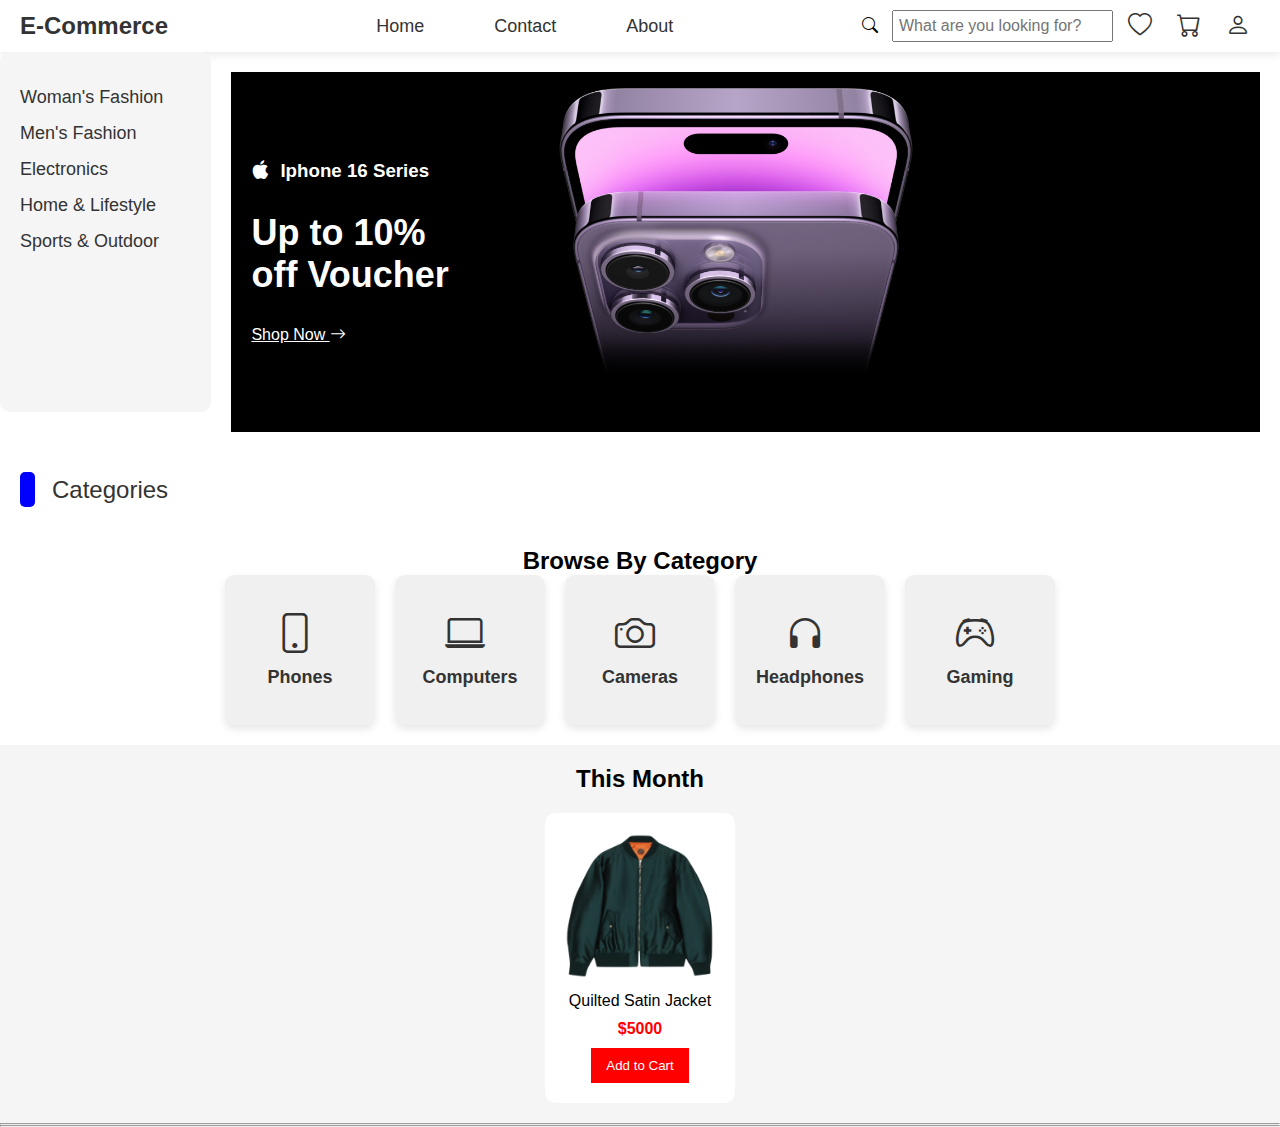
<file: index.html>
<!DOCTYPE html>
<html lang="en">

<head>
    <meta charset="UTF-8">
    <meta name="viewport" content="width=device-width, initial-scale=1.0">
    <title>E-Commerce Page</title>
    <link rel="stylesheet" href="style.css">
    <!-- Bootstrap Icons CDN -->
    <link href="https://cdn.jsdelivr.net/npm/bootstrap-icons/font/bootstrap-icons.css" rel="stylesheet">
</head>

<body>
    <header>
        <div class="navbar">
            <h1>E-Commerce</h1>
            <nav>
                <ul>
                    <li><a href="index.html">Home</a></li>
                    <li><a href="contact.html">Contact</a></li>
                    <li><a href="about.html">About</a></li>
                </ul>
            </nav>
            <div class="search-cart">
                <div>
                    <i class="bi bi-search"></i>
                    <input type="text" placeholder="What are you looking for?">
                </div>

                <div class="icons">
                    <!-- Love icon -->
                    <a href="whislist.html"><i class="bi bi-heart"></i></a>
                    <!-- Cart icon -->
                    <a href="cart.html"><i class="bi bi-cart"></i></a>
                    <!-- Profile icon -->
                    <a href="#"><i class="bi bi-person"></i></a>
                </div>
            </div>
        </div>
    </header>

    <div class="main-content">
        <!-- Sidebar -->
        <aside class="sidebar">
            <ul>
                <li><a href="#">Woman's Fashion</a></li>
                <li><a href="#">Men's Fashion</a></li>
                <li><a href="#">Electronics</a></li>
                <li><a href="#">Home & Lifestyle</a></li>
                <li><a href="#">Sports & Outdoor</a></li>
            </ul>
        </aside>

        <!-- Banner Section -->
        <section class="banner">
            <img class="iphone-img" src="iphone.png" alt="Banner Image" id="iphone-banner">
            <div class="banner-text">
                <h3 class="apple"><i class="bi bi-apple"></i>Iphone 16 Series</h3>
                <h1 class="h1-img">Up to 10% <br>off Voucher</h1>
                <a href="" class="shop-link">Shop Now <i class="bi bi-arrow-right"></i></a>
                <!-- Menambahkan ikon panah -->
            </div>
        </section>
    </div>

    <div class="container">
        <div class="rectangle"></div>
        <div class="categories-text">Categories</div>
    </div>
    <section class="categories">
        <h2>Browse By Category</h2>
        <div class="category-list">
            <div class="category-card">
                <i class="bi bi-phone" style="font-size: 2.5rem;"></i>
                <h3>Phones</h3>
            </div>
            <div class="category-card">
                <i class="bi bi-laptop" style="font-size: 2.5rem;"></i>
                <h3>Computers</h3>
            </div>
            <div class="category-card">
                <i class="bi bi-camera" style="font-size: 2.5rem;"></i>
                <h3>Cameras</h3>
            </div>
            <div class="category-card">
                <i class="bi bi-headphones" style="font-size: 2.5rem;"></i>
                <h3>Headphones</h3>
            </div>
            <div class="category-card">
                <i class="bi bi-controller" style="font-size: 2.5rem;"></i>
                <h3>Gaming</h3>
            </div>
        </div>
    </section>
    
    

    <section class="best-selling">
        <h2>This Month</h2>
        <div class="product-list">
            <div class="product-item">
                <img src="jacket.png" alt="Product" id="jacket-image">
                <p>Quilted Satin Jacket</p>
                <p class="price">$5000</p>
                <button>Add to Cart</button>
            </div>
            <!-- Add more products as needed -->
        </div>
    </section>
    <hr><hr>

    <script src="script.js"></script>
</body>

</html>
</file>
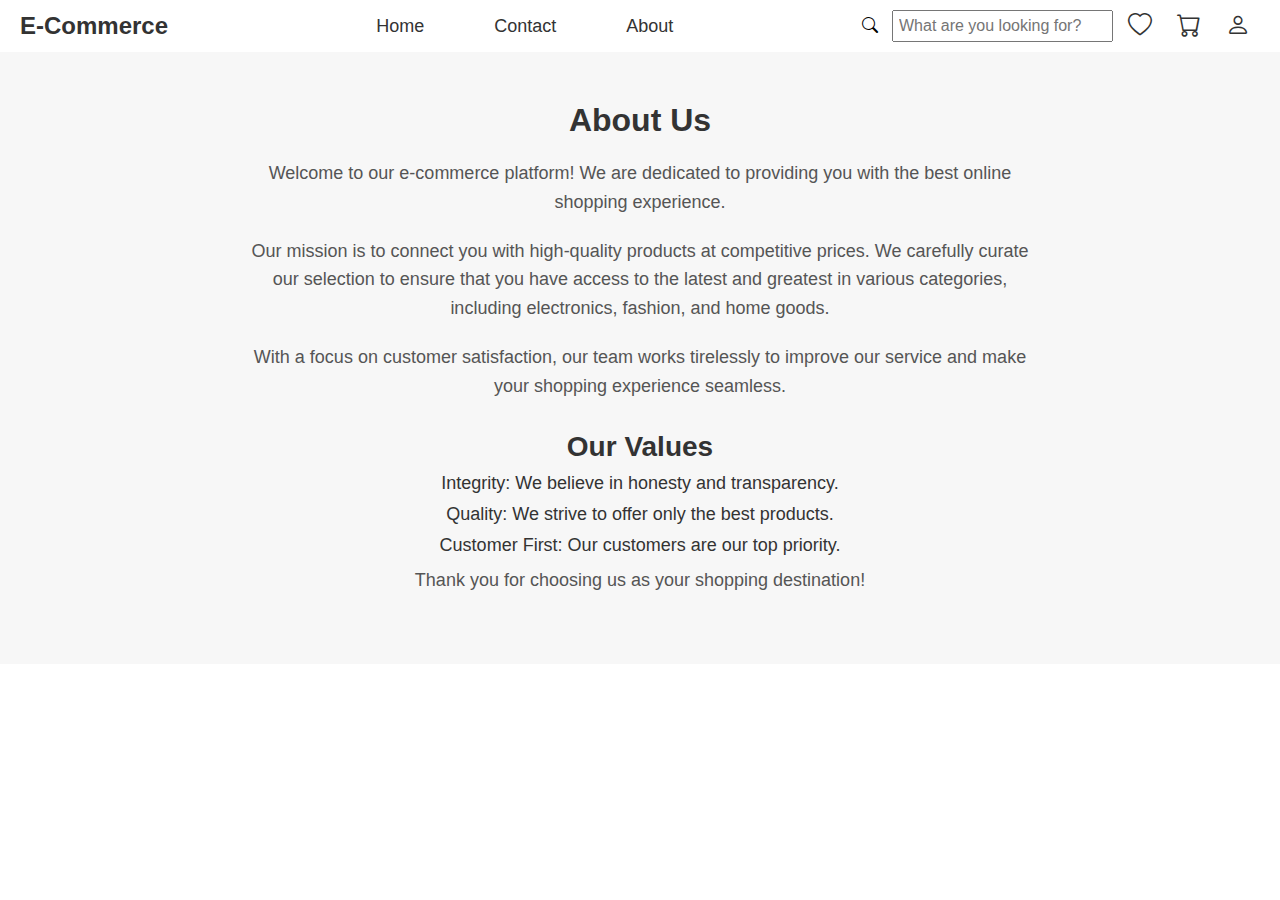
<file: about.html>
<!DOCTYPE html>
<html lang="en">

<head>
    <meta charset="UTF-8">
    <meta name="viewport" content="width=device-width, initial-scale=1.0">
    <title>E-Commerce Page</title>
    <link rel="stylesheet" href="style.css">
    <!-- Bootstrap Icons CDN -->
    <link href="https://cdn.jsdelivr.net/npm/bootstrap-icons/font/bootstrap-icons.css" rel="stylesheet">
</head>

<body>

    <!-- Header -->
    <header>
        <div class="navbar">
            <h1>E-Commerce</h1>
            <nav>
                <ul>
                    <li><a href="index.html">Home</a></li>
                    <li><a href="contact.html">Contact</a></li>
                    <li><a href="about.html">About</a></li>
                    
                </ul>
            </nav>
            <div class="search-cart">
                <div>
                    <i class="bi bi-search"></i>
                    <input type="text" placeholder="What are you looking for?">
                </div>
                <div class="icons">
                    <a href="whislist.html"><i class="bi bi-heart"></i></a>
                    <a href="cart.html"><i class="bi bi-cart"></i></a>
                    <a href="#"><i class="bi bi-person"></i></a>
                </div>
            </div>
        </div>
    </header>

    <!-- About Section -->
    <section class="about">
        <div class="about-container">
            <h2>About Us</h2>
            <p>Welcome to our e-commerce platform! We are dedicated to providing you with the best online shopping
                experience.</p>
            <p>Our mission is to connect you with high-quality products at competitive prices. We carefully curate our
                selection to ensure that you have access to the latest and greatest in various categories, including
                electronics, fashion, and home goods.</p>
            <p>With a focus on customer satisfaction, our team works tirelessly to improve our service and make your
                shopping experience seamless.</p>
            <h3>Our Values</h3>
            <ul>
                <li>Integrity: We believe in honesty and transparency.</li>
                <li>Quality: We strive to offer only the best products.</li>
                <li>Customer First: Our customers are our top priority.</li>
            </ul>
            <p>Thank you for choosing us as your shopping destination!</p>
        </div>
    </section>

</body>

</html>
</file>
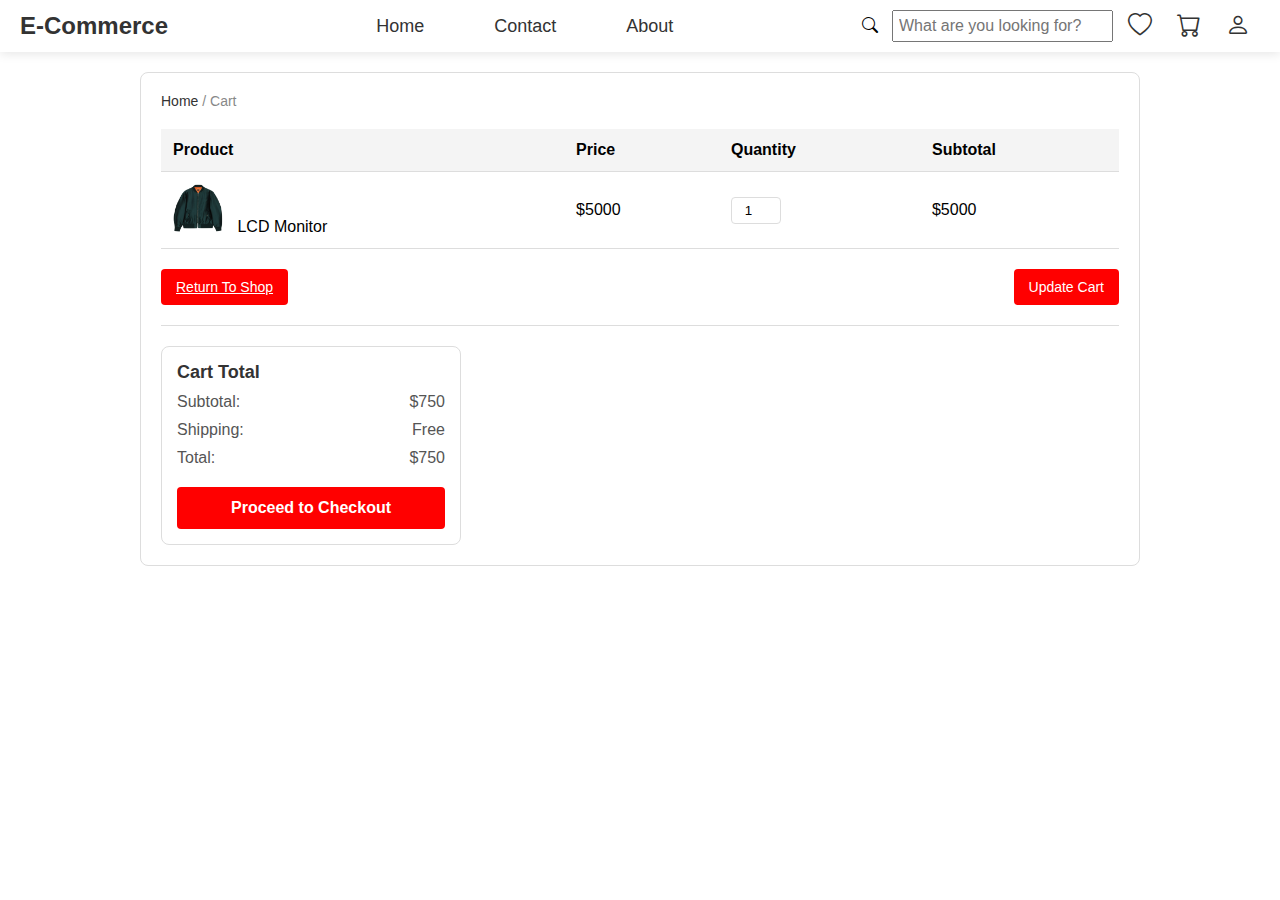
<file: cart.html>
<!DOCTYPE html>
<html lang="en">

<head>
    <meta charset="UTF-8">
    <meta name="viewport" content="width=device-width, initial-scale=1.0">
    <title>E-Commerce Page</title>
    <link rel="stylesheet" href="style.css">
    <!-- Bootstrap Icons CDN -->
    <link href="https://cdn.jsdelivr.net/npm/bootstrap-icons/font/bootstrap-icons.css" rel="stylesheet">
</head>

<body>
    <header>
        <div class="navbar">
            <h1>E-Commerce</h1>
            <nav>
                <ul>
                    <li><a href="index.html">Home</a></li>
                    <li><a href="contact.html">Contact</a></li>
                    <li><a href="about.html">About</a></li>
                </ul>
            </nav>
            <div class="search-cart">
                <div>
                    <i class="bi bi-search"></i>
                    <input type="text" placeholder="What are you looking for?">
                </div>

                <div class="icons">
                    <!-- Love icon -->
                    <a href="whislist.html"><i class="bi bi-heart"></i></a>
                    <!-- Cart icon -->
                    <a href="#"><i class="bi bi-cart"></i></a>
                    <!-- Profile icon -->
                    <a href="#"><i class="bi bi-person"></i></a>
                </div>
            </div>
        </div>
    </header>

    <div class="cart-container">
        <div class="breadcrumb">
            <a href="#">Home</a> / <span>Cart</span>
        </div>

        <table class="cart-table">
            <thead>
                <tr>
                    <th>Product</th>
                    <th>Price</th>
                    <th>Quantity</th>
                    <th>Subtotal</th>
                </tr>
            </thead>
            <tbody>
                <tr>
                    <td><img src="jacket.png" alt="LCD Monitor" class="product-img"> LCD Monitor</td>
                    <td>$5000</td>
                    <td><input type="number" value="1" min="1" class="quantity-input"></td>
                    <td>$5000</td>
                </tr>
            </tbody>
        </table>

        <div class="cart-actions">
            <a href="index.html" class="btn-return">Return To Shop</a>
            <button class="btn-update">Update Cart</button>
        </div>

        <div class="cart-summary">
            <div class="total-section">
                <h3>Cart Total</h3>
                <p>Subtotal: <span>$750</span></p>
                <p>Shipping: <span>Free</span></p>
                <p>Total: <span>$750</span></p>
                <button class="btn-checkout">Proceed to Checkout</button>
            </div>
        </div>
    </div>


    <script src="script.js"></script>
</body>

</html>
</file>
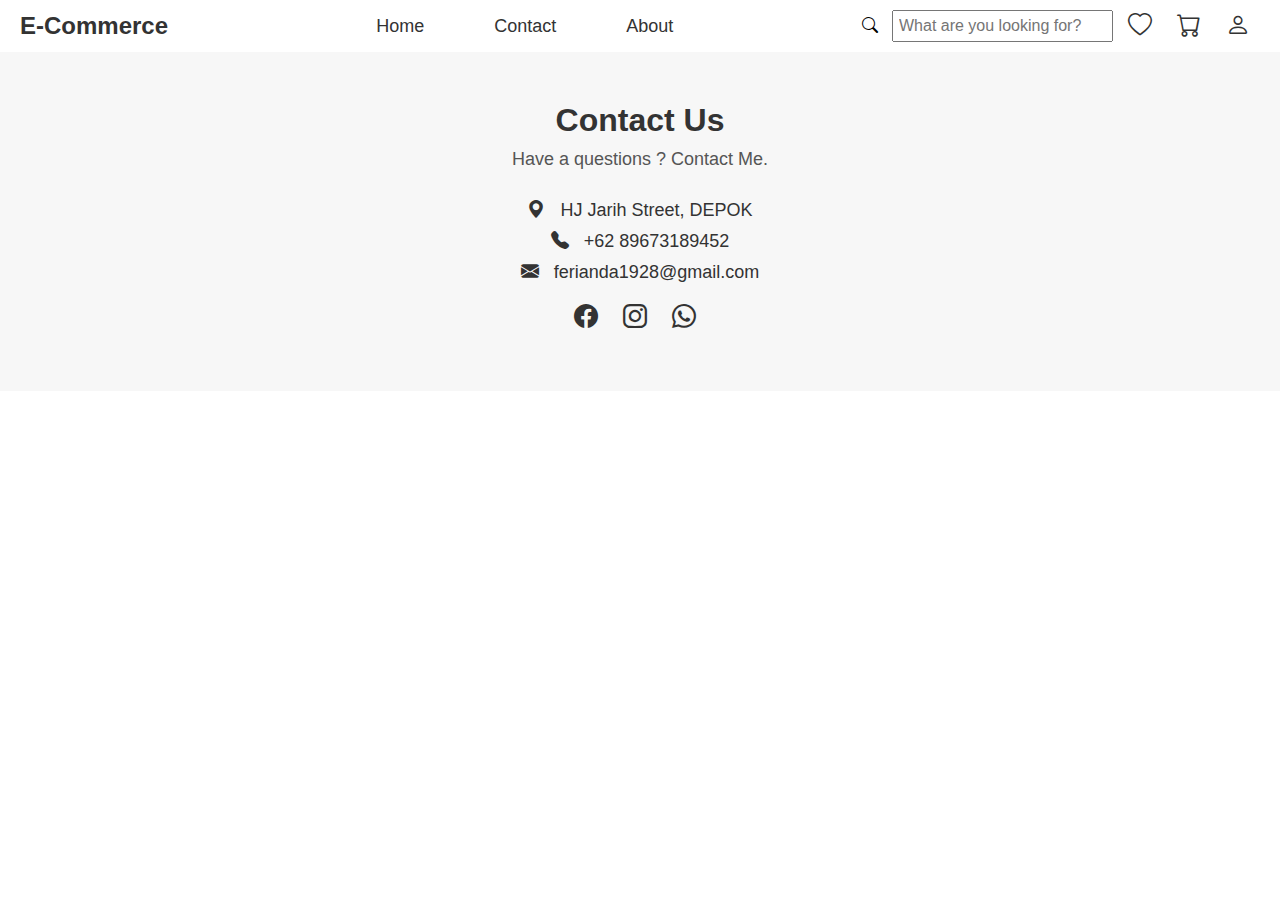
<file: contact.html>
<!DOCTYPE html>
<html lang="en">
    <head>
        <meta charset="UTF-8">
        <meta name="viewport" content="width=device-width, initial-scale=1.0">
        <title>Contact</title>
        <link rel="stylesheet" href="style.css">
        <!-- Bootstrap Icons CDN -->
        <link href="https://cdn.jsdelivr.net/npm/bootstrap-icons/font/bootstrap-icons.css" rel="stylesheet">
    </head>
<body>

    <!-- Header -->
    <header>
        <div class="navbar">
            <h1>E-Commerce</h1>
            <nav>
                <ul>
                    <li><a href="index.html">Home</a></li>
                    <li><a href="contact.html">Contact</a></li>
                    <li><a href="about.html">About</a></li>
                    
                </ul>
            </nav>
            <div class="search-cart">
                <div>
                    <i class="bi bi-search"></i>
                    <input type="text" placeholder="What are you looking for?">
                </div>
                <div class="icons">
                    <a href="whislist.html"><i class="bi bi-heart"></i></a>
                    <a href="cart.html"><i class="bi bi-cart"></i></a>
                    <a href="#"><i class="bi bi-person"></i></a>
                </div>
            </div>
        </div>
    </header>

    <!-- Contact Section -->
    <section class="contact">
        <div class="contact-container">
            <h2>Contact Us</h2>
            <p>Have a questions ? Contact Me.</p>

            <div class="contact-content">
                <div class="contact-info">
                    <p><i class="bi bi-geo-alt-fill"></i> HJ Jarih Street, DEPOK</p>
                    <p><i class="bi bi-telephone-fill"></i> +62 89673189452</p>
                    <p><i class="bi bi-envelope-fill"></i> <a href="mailto:info@example.com">ferianda1928@gmail.com</a></p>
                    <div class="social-icons">
                        <a href="#"><i class="bi bi-facebook"></i></a>
                        <a href="#"><i class="bi bi-instagram"></i></a>
                        <a href="#"><i class="bi bi-whatsapp"></i></a>
                    </div>
                </div>
                
            </div>
        </div>
    </section>

</body>
</html>
</file>
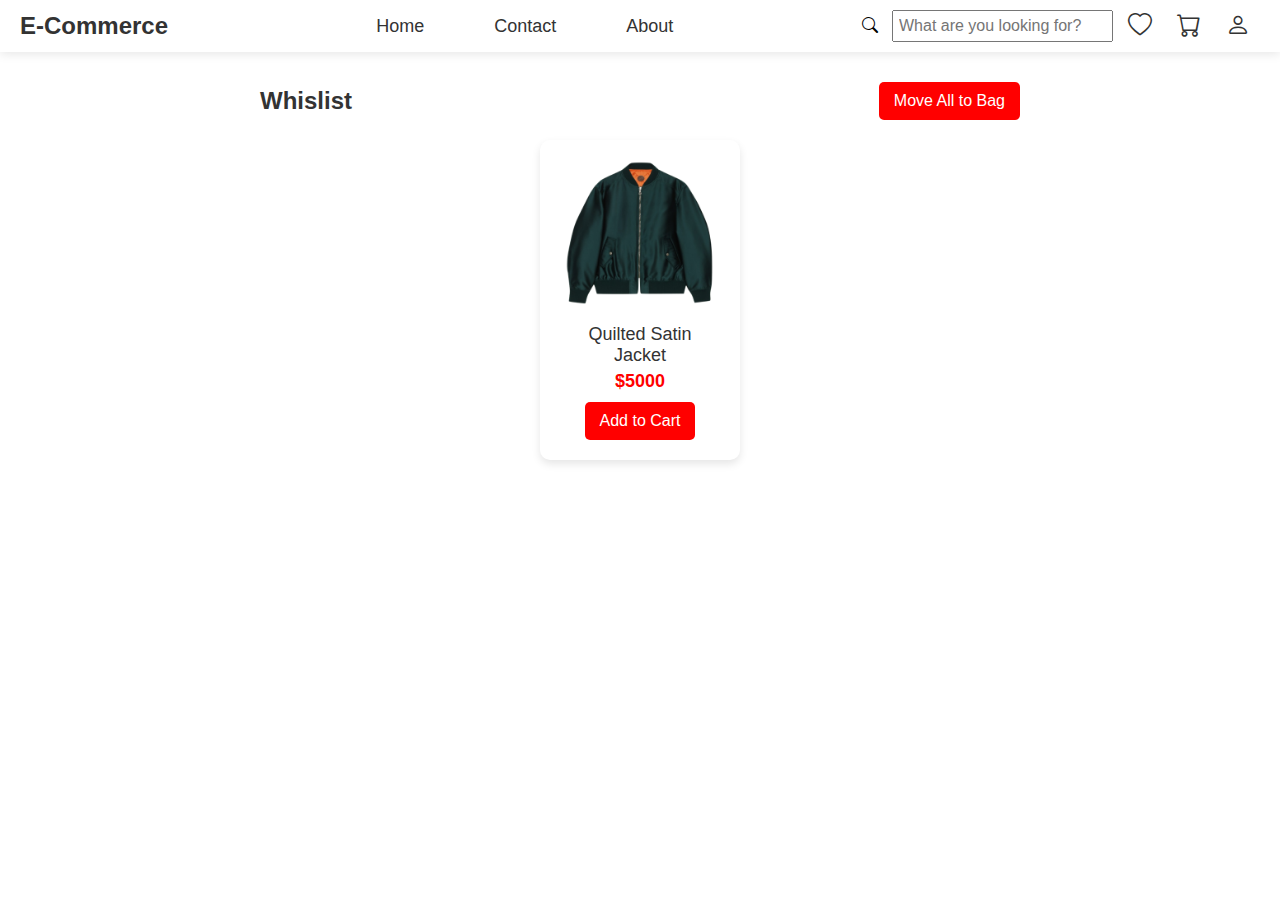
<file: whislist.html>
<!DOCTYPE html>
<html lang="en">

<head>
    <meta charset="UTF-8">
    <meta name="viewport" content="width=device-width, initial-scale=1.0">
    <title>E-Commerce Page</title>
    <link rel="stylesheet" href="style.css">
    <!-- Bootstrap Icons CDN -->
    <link href="https://cdn.jsdelivr.net/npm/bootstrap-icons/font/bootstrap-icons.css" rel="stylesheet">
</head>

<body>
    <header>
        <div class="navbar">
            <h1>E-Commerce</h1>
            <nav>
                <ul>
                    <li><a href="index.html">Home</a></li>
                    <li><a href="contact.html">Contact</a></li>
                    <li><a href="about.html">About</a></li>
                </ul>
            </nav>
            <div class="search-cart">
                <div>
                    <i class="bi bi-search"></i>
                    <input type="text" placeholder="What are you looking for?">
                </div>

                <div class="icons">
                    <!-- Love icon -->
                    <a href="whislist.html"><i class="bi bi-heart"></i></a>
                    <!-- Cart icon -->
                    <a href="#"><i class="bi bi-cart"></i></a>
                    <!-- Profile icon -->
                    <a href="#"><i class="bi bi-person"></i></a>
                </div>
            </div>
        </div>
    </header>

    <div class="whislist-selling">
        <div class="whislist-header">
            <h2>Whislist</h2>
            <button class="move-to-bag">Move All to Bag</button>
        </div>
        
        <div class="whislist">
            <div class="whislist-item">
                <img src="jacket.png" alt="Product" id="jacket-image">
                <p>Quilted Satin Jacket</p>
                <p class="price">$5000</p>
                <button>Add to Cart</button>
            </div>
            
        </div>
    </div>
    
</body>
</html>
</file>
<file: style.css>
/* Basic reset */
* {
    margin: 0;
    padding: 0;
    box-sizing: border-box;
}

body {
    font-family: Arial, sans-serif;
}

header {
    background-color: #fff; 
    
}

/* CSS untuk header */
.navbar {
    display: flex;
    justify-content: space-between;
    align-items: center;
    padding: 10px 20px;
    background-color: #fff;
    box-shadow: 0 2px 10px rgba(0, 0, 0, 0.1);
}

.navbar h1 {
    font-size: 24px;
    color: #333;
}

.navbar nav ul {
    list-style: none;
    display: flex;
    gap: 50px;
    margin: 0;
    padding: 0;
}

.navbar nav ul li {
    margin-left: 20px;
}

.navbar nav ul li a {
    text-decoration: none;
    color: #333;
    font-size: 18px;
}

.search-cart {
    display: flex;
    align-items: center;
}

.search-cart input {
    padding: 5px;
    font-size: 16px;
    margin-right: 15px;
}

.icons {
    display: flex;
    gap: 15px;
}

.icons a {
    font-size: 24px;
    color: #333;
    text-decoration: none;
}

.icons a:hover {
    color: red;
}


/* Sidebar styling */
.main-content {
    display: flex;
    gap: 20px;
    padding-right: 20px;
}

.sidebar {
    width: 250px;
    background-color: #f5f5f5;
    padding: 20px;
    border-radius: 10px;
    height: 360px;
}

.sidebar ul {
    list-style-type: none;
}

.sidebar ul li {
    margin: 15px 0;
}

.sidebar ul li a {
    text-decoration: none;
    color: #333;
    font-size: 18px;
    display: block;
}

/* Banner styling */
.banner {
    position: relative;
    width: 100%;
    height: 360px; /* Set banner height equal to sidebar */
    margin: 20px 0;
    background-color: #000; /* Background for contrast */
    display: flex;
    justify-content: flex-end; /* Align content to the left */
    align-items: center;
    
    
}

.banner img {
    max-height: 100%; /* Adjust image height to fit banner */
    max-width: 100%;  /* Ensure image doesn't overflow horizontally */
    object-fit: contain; /* Contain the image within the banner */
    margin-right: 20px; 
}

.banner-text {
    position: absolute;
    top: 50%;
    left: 20px;
    transform: translateY(-50%);
    color: #fff;
}

.banner-text h1 {
    font-size: 36px;
    margin-bottom: 10px;
}

.apple {
    padding-bottom: 30px;
}

.bi {
    padding-right: 10px;
}

.h1-img{
    padding-bottom: 20px;
}

.shop-link{
    padding-bottom: 30px;
    color: #fff;
}

.container {
    display: flex; /* Mengatur tata letak flex */
    align-items: center; /* Menyelaraskan secara vertikal */
    margin: 20px; /* Jarak luar */
}
.rectangle {
    width: 15px; /* Lebar persegi panjang */
    height: 35px; /* Tinggi persegi panjang */
    background-color: blue; /* Warna latar persegi panjang */
    margin-right: 10px; /* Jarak antara persegi panjang dan teks */
    border-radius: 5px; /* Sudut membulat */
}

.categories-text {
    font-size: 24px; /* Ukuran font */
    color: #333; /* Warna teks */
    padding-left: 7px;
}

.categories {
    text-align: center;
    padding: 20px;
}

.category-list {
    display: flex;
    flex-wrap: wrap;
    gap: 20px;
    justify-content: center;
}

.category-card {
    width: 150px;
    height: 150px;
    display: flex;
    flex-direction: column;
    align-items: center;
    justify-content: center;
    background-color: #f0f0f0;
    border-radius: 10px;
    box-shadow: 0 4px 8px rgba(0, 0, 0, 0.1);
    transition: transform 0.3s, background-color 0.3s;
    cursor: pointer;
    color: #333;
    text-align: center;
}

.category-card i {
    color: #333;
    margin-bottom: 10px; /* Jarak antara ikon dan teks */
}

.category-card h3 {
    font-size: 18px;
    font-weight: bold;
    margin: 0;
}

.category-card:hover {
    transform: translateY(-5px);
    background-color: red;
    box-shadow: 0 6px 12px rgba(0, 0, 0, 0.15);
}

.category-card:hover i {
    color: #fff; /* Mengubah warna ikon agar kontras dengan latar belakang merah */
}

.category-card:hover h3 {
    color: #fff; /* Mengubah warna teks agar kontras dengan latar belakang merah */
}


.best-selling {
    padding: 20px;
    background-color: #f5f5f5;
}

.best-selling h2 {
    font-size: 24px;
    text-align: center;
    margin-bottom: 20px;
}

.product-list {
    display: flex;
    justify-content: center;
    gap: 30px;
}

.product-item {
    background-color: #fff;
    padding: 20px;
    text-align: center;
    border-radius: 10px;
}

.product-item img {
    width: 150px;
    height: auto;
}

.product-item p {
    margin: 10px 0;
}

.price {
    font-weight: bold;
    color: #f00;
}

button {
    padding: 10px 15px;
    background-color: red;
    color: white;
    border: none;
    cursor: pointer;
}

button:hover {
    background-color: darkred;
}

/* Banner image */
#iphone-banner {
    width: 100%;
    height: auto;
}

/* Product image */
#jacket-image {
    width: 150px;
    height: auto;
}

/* Contact Section Styles */
.contact {
    padding: 50px 20px;
    text-align: center;
    background-color: #f7f7f7;
}

.contact-container {
    max-width: 1000px;
    margin: 0 auto;
}

.contact h2 {
    font-size: 32px;
    margin-bottom: 10px;
    color: #333;
}

.contact p {
    font-size: 18px;
    color: #555;
    margin-bottom: 20px;
}

.contact-content {
    display: flex;
    flex-wrap: wrap;
    gap: 30px;
    justify-content: center;
}

.contact-info {
    max-width: 400px;
    text-align: center;
}

.contact-info p, .contact-info a {
    margin: 10px 0;
    color: #333;
    font-size: 18px;
}

.contact-info a {
    text-decoration: none;
    color: #333;
}

.social-icons {
    display: flex;
    justify-content: center;
    gap: 15px;
    margin-top: 10px;
}

.social-icons a {
    font-size: 24px;
    color: #333;
    transition: color 0.3s;
}

.social-icons a:hover {
    color: #007bff;
}

/* Contact Form Styles */
.contact-form {
    max-width: 500px;
    width: 100%;
    padding: 20px;
    background-color: #fff;
    box-shadow: 0 4px 8px rgba(0, 0, 0, 0.1);
    border-radius: 10px;
}

.contact-form label {
    display: block;
    font-weight: bold;
    margin-bottom: 5px;
    color: #333;
}

.contact-form input, .contact-form textarea {
    width: 100%;
    padding: 10px;
    margin-bottom: 15px;
    border: 1px solid #ccc;
    border-radius: 5px;
    font-size: 16px;
}

.contact-form textarea {
    resize: vertical;
}

.contact-form button {
    width: 100%;
    padding: 10px;
    font-size: 18px;
    font-weight: bold;
    color: #fff;
    background-color: #333;
    border: none;
    border-radius: 5px;
    cursor: pointer;
    transition: background-color 0.3s;
}

.contact-form button:hover {
    background-color: #555;
}

/* About Section Styles */
.about {
    padding: 50px 20px;
    background-color: #f7f7f7;
    text-align: center;
}

.about-container {
    max-width: 800px;
    margin: 0 auto;
}

.about h2 {
    font-size: 32px;
    margin-bottom: 20px;
    color: #333;
}

.about p {
    font-size: 18px;
    color: #555;
    line-height: 1.6;
    margin-bottom: 20px;
}

.about h3 {
    font-size: 28px;
    margin: 30px 0 10px;
    color: #333;
}

.about ul {
    list-style-type: none;
    padding: 0;
    margin: 0 auto;
    max-width: 600px;
}

.about ul li {
    font-size: 18px;
    color: #333;
    margin: 10px 0;
}

/**** Wishlist Section Styles ****/

.whislist-selling {
    padding: 30px 20px;
    max-width: 800px;
    margin: 0 auto;
}

.whislist-header {
    display: flex;
    justify-content: space-between;
    align-items: center;
    margin-bottom: 20px;
}

.whislist-header h2 {
    font-size: 24px;
    color: #333;
}

.move-to-bag {
    padding: 10px 15px;
    background-color: red;
    color: white;
    border: none;
    cursor: pointer;
    font-size: 16px;
    border-radius: 5px;
    transition: background-color 0.3s;
}

.move-to-bag:hover {
    background-color: darkred;
}

.whislist {
    display: flex;
    justify-content: center;
}

.whislist-item {
    background-color: #fff;
    padding: 20px;
    text-align: center;
    border-radius: 10px;
    box-shadow: 0 4px 8px rgba(0, 0, 0, 0.1);
    width: 200px;
    transition: transform 0.3s;
}

.whislist-item:hover {
    transform: translateY(-5px);
}

.whislist-item img {
    width: 150px;
    height: auto;
    margin-bottom: 10px;
}

.whislist-item p {
    font-size: 18px;
    color: #333;
    margin: 5px 0;
}

.whislist-item .price {
    font-weight: bold;
    color: #f00;
    margin-bottom: 10px;
}

.whislist-item button {
    padding: 10px 15px;
    background-color: red;
    color: white;
    border: none;
    cursor: pointer;
    font-size: 16px;
    border-radius: 5px;
    transition: background-color 0.3s;
}

.whislist-item button:hover {
    background-color: darkred;
}

/* cart style */
.cart-container {
    width: 80%;
    max-width: 1000px;
    margin: 20px auto;
    border: 1px solid #ddd;
    padding: 20px;
    background-color: #fff;
    border-radius: 8px;
}

.breadcrumb {
    font-size: 14px;
    color: #888;
    margin-bottom: 20px;
}

.breadcrumb a {
    color: #333;
    text-decoration: none;
}

.breadcrumb span {
    color: #888;
}

.cart-table {
    width: 100%;
    border-collapse: collapse;
    margin-bottom: 20px;
}

.cart-table th,
.cart-table td {
    padding: 12px;
    text-align: left;
    border-bottom: 1px solid #ddd;
}

.cart-table th {
    background-color: #f4f4f4;
    font-weight: bold;
}

.product-img {
    width: 50px;
    margin-right: 10px;
}

.quantity-input {
    width: 50px;
    padding: 5px;
    text-align: center;
    border: 1px solid #ddd;
    border-radius: 4px;
}

.cart-actions {
    display: flex;
    justify-content: space-between;
    margin: 20px 0;
}

.btn-return,
    .btn-update {
        padding: 10px 15px;
        font-size: 14px;
        background-color: red;
        color: #fff;
        border: none;
        border-radius: 4px;
        cursor: pointer;
    }

.btn-return:hover,
.btn-update:hover {
    background-color: darkred;
}

.cart-summary {
    display: flex;
    justify-content: space-between;
    align-items: flex-start;
    margin-top: 20px;
    border-top: 1px solid #ddd;
    padding-top: 20px;
}

.coupon-section {
    flex: 1;
    margin-right: 20px;
}

.coupon-input {
    width: calc(100% - 100px);
    padding: 10px;
    border: 1px solid #ddd;
    border-radius: 4px;
}

.btn-apply {
    padding: 10px;
    background-color: red;
    color: #fff;
    border: none;
    border-radius: 4px;
    cursor: pointer;
}

.total-section {
    flex: 1;
    max-width: 300px;
    border: 1px solid #ddd;
    padding: 15px;
    border-radius: 8px;
}

.total-section h3 {
    margin-bottom: 10px;
    font-size: 18px;
    color: #333;
}

.total-section p {
    font-size: 16px;
    display: flex;
    justify-content: space-between;
    margin-bottom: 10px;
    color: #555;
}

.btn-checkout {
    width: 100%;
    padding: 12px;
    background-color: red;
    color: #fff;
    font-size: 16px;
    font-weight: bold;
    border: none;
    border-radius: 4px;
    cursor: pointer;
    margin-top: 10px;
}
</file>
